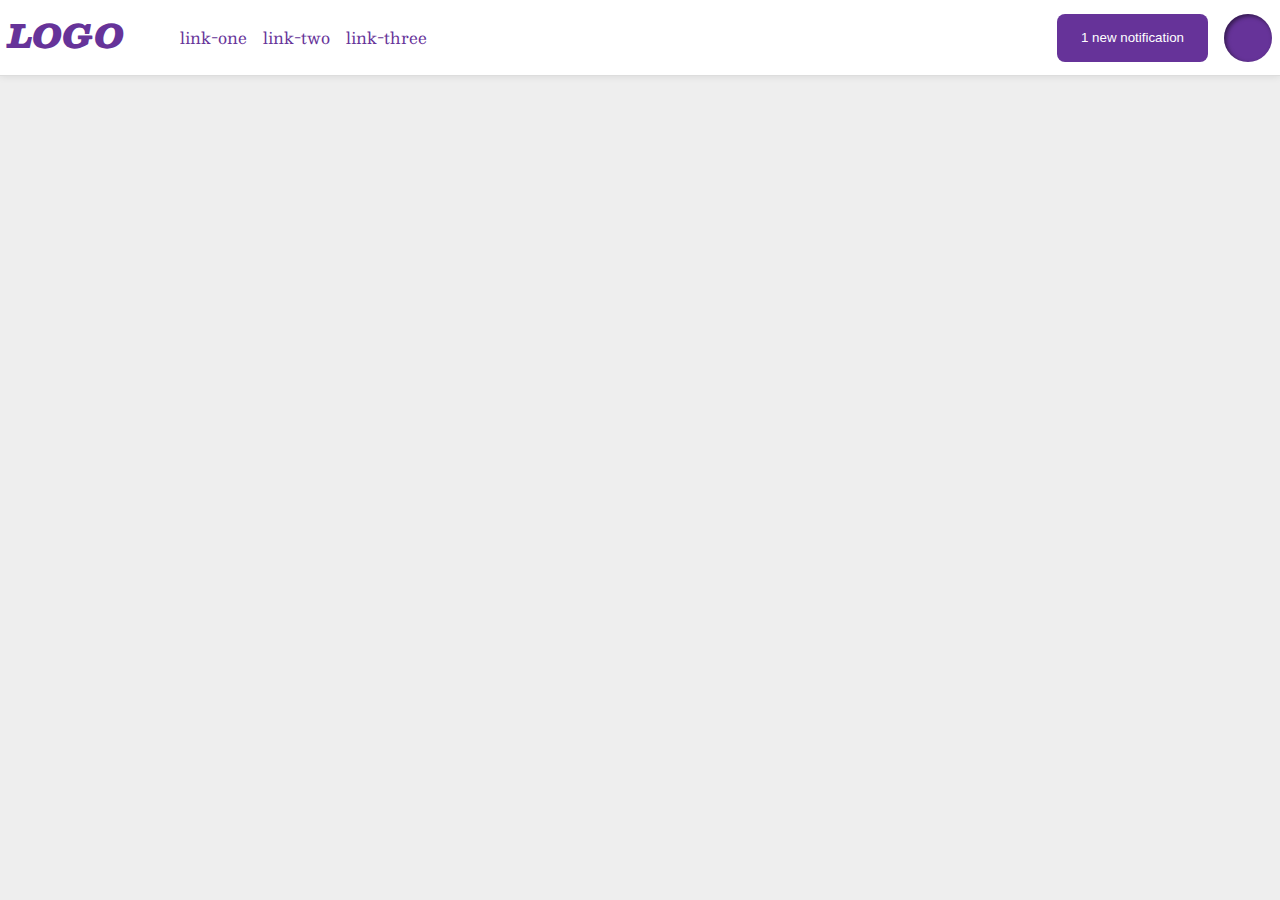
<file: flex/03-flex-header-2/index.html>
<!DOCTYPE html>
<html lang="en">

<head>
  <meta charset="UTF-8">
  <meta http-equiv="X-UA-Compatible" content="IE=edge">
  <meta name="viewport" content="width=device-width, initial-scale=1.0">
  <title>Flex Header 2</title>
  <link rel="stylesheet" href="style.css">
</head>

<body>
  <div class="header">
    <div class="left-links">
      <div class="logo">
        LOGO
      </div>
      <ul class="links">
        <li><a href="google.com">link-one</a></li>
        <li><a href="google.com">link-two</a></li>
        <li><a href="google.com">link-three</a></li>
      </ul>
    </div>
    <div class="right-links">
      <button class="notifications">
        1 new notification
      </button>
      <div class="profile-image"></div>
    </div>
  </div>
</body>

</html>
</file>
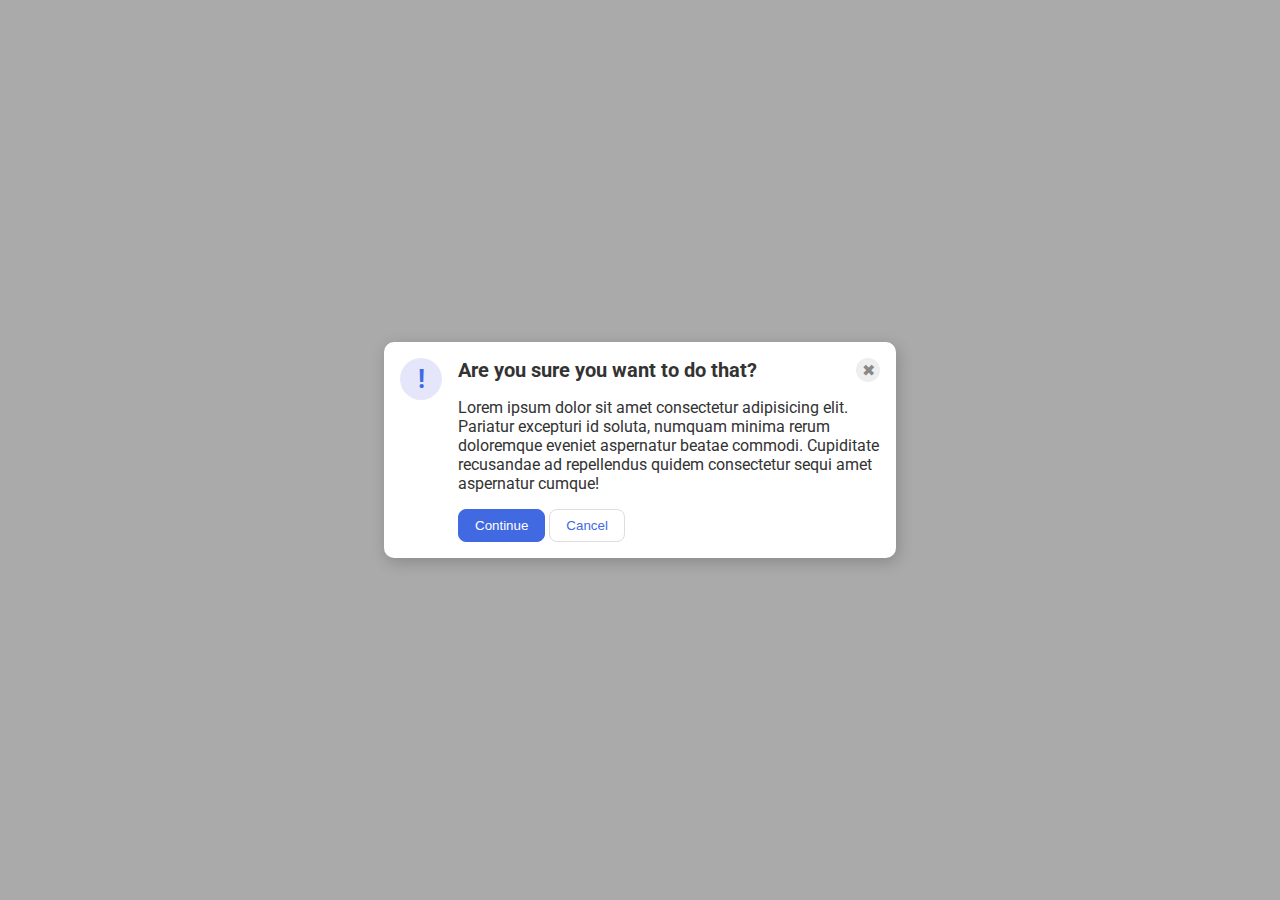
<file: flex/05-flex-modal/index.html>
<!DOCTYPE html>
<html lang="en">

<head>
  <meta charset="UTF-8">
  <meta http-equiv="X-UA-Compatible" content="IE=edge">
  <meta name="viewport" content="width=device-width, initial-scale=1.0">
  <link rel="stylesheet" href="style.css">
  <title>Modal</title>
</head>

<body>
  <div class="modal">
    <div class="icon">!</div>

    <div class="content">
      <div class="content-header">
        <div class="header">Are you sure you want to do that?</div>
        <div class="close-button">✖</div>
      </div>
      <div class="content-text">
        <div class="text">Lorem ipsum dolor sit amet consectetur adipisicing elit. Pariatur excepturi id soluta, numquam
          minima rerum doloremque eveniet aspernatur beatae commodi. Cupiditate recusandae ad repellendus quidem
          consectetur sequi amet aspernatur cumque!</div>
      </div>
      <div class="content-buttons">
        <button class="continue">Continue</button>
        <button class="cancel">Cancel</button>
      </div>
    </div>
  </div>
</body>

</html>
</file>
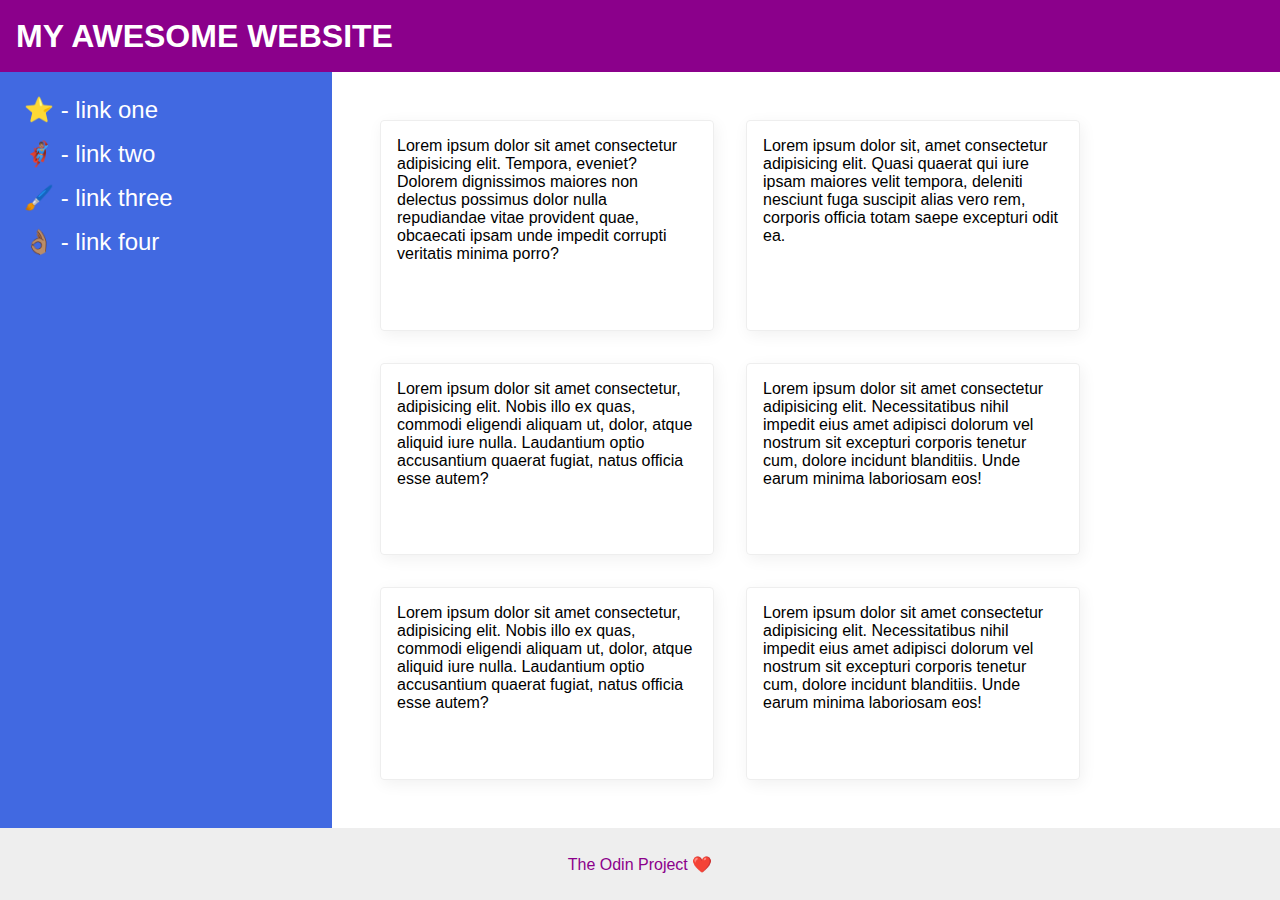
<file: flex/07-flex-layout-2/index.html>
<!DOCTYPE html>
<html lang="en">

<head>
  <meta charset="UTF-8">
  <meta http-equiv="X-UA-Compatible" content="IE=edge">
  <meta name="viewport" content="width=device-width, initial-scale=1.0">
  <title>The Holy Grail</title>
  <link rel="stylesheet" href="style.css">
</head>

<body>
  <div class="header">
    MY AWESOME WEBSITE
  </div>

  <div class="content">
    <div class="sidebar">
      <ul>
        <li><a href="#">⭐ - link one</a></li>
        <li><a href="#">🦸🏽‍♂️ - link two</a></li>
        <li><a href="#">🖌️ - link three</a></li>
        <li><a href="#">👌🏽 - link four</a></li>
      </ul>
    </div>

    <div class="content-cards">
    <div class="card">Lorem ipsum dolor sit amet consectetur adipisicing elit. Tempora, eveniet? Dolorem dignissimos
      maiores non delectus possimus dolor nulla repudiandae vitae provident quae, obcaecati ipsam unde impedit corrupti
      veritatis minima porro?</div>
    <div class="card">Lorem ipsum dolor sit, amet consectetur adipisicing elit. Quasi quaerat qui iure ipsam maiores
      velit tempora, deleniti nesciunt fuga suscipit alias vero rem, corporis officia totam saepe excepturi odit ea.
    </div>
    <div class="card">Lorem ipsum dolor sit amet consectetur, adipisicing elit. Nobis illo ex quas, commodi eligendi
      aliquam ut, dolor, atque aliquid iure nulla. Laudantium optio accusantium quaerat fugiat, natus officia esse
      autem?</div>
    <div class="card">Lorem ipsum dolor sit amet consectetur adipisicing elit. Necessitatibus nihil impedit eius amet
      adipisci dolorum vel nostrum sit excepturi corporis tenetur cum, dolore incidunt blanditiis. Unde earum minima
      laboriosam eos!</div>
    <div class="card">Lorem ipsum dolor sit amet consectetur, adipisicing elit. Nobis illo ex quas, commodi eligendi
      aliquam ut, dolor, atque aliquid iure nulla. Laudantium optio accusantium quaerat fugiat, natus officia esse
      autem?</div>
    <div class="card">Lorem ipsum dolor sit amet consectetur adipisicing elit. Necessitatibus nihil impedit eius amet
      adipisci dolorum vel nostrum sit excepturi corporis tenetur cum, dolore incidunt blanditiis. Unde earum minima
      laboriosam eos!</div>
  </div>
</div>
  <div class="footer">
    The Odin Project ❤️
  </div>
</body>

</html>
</file>
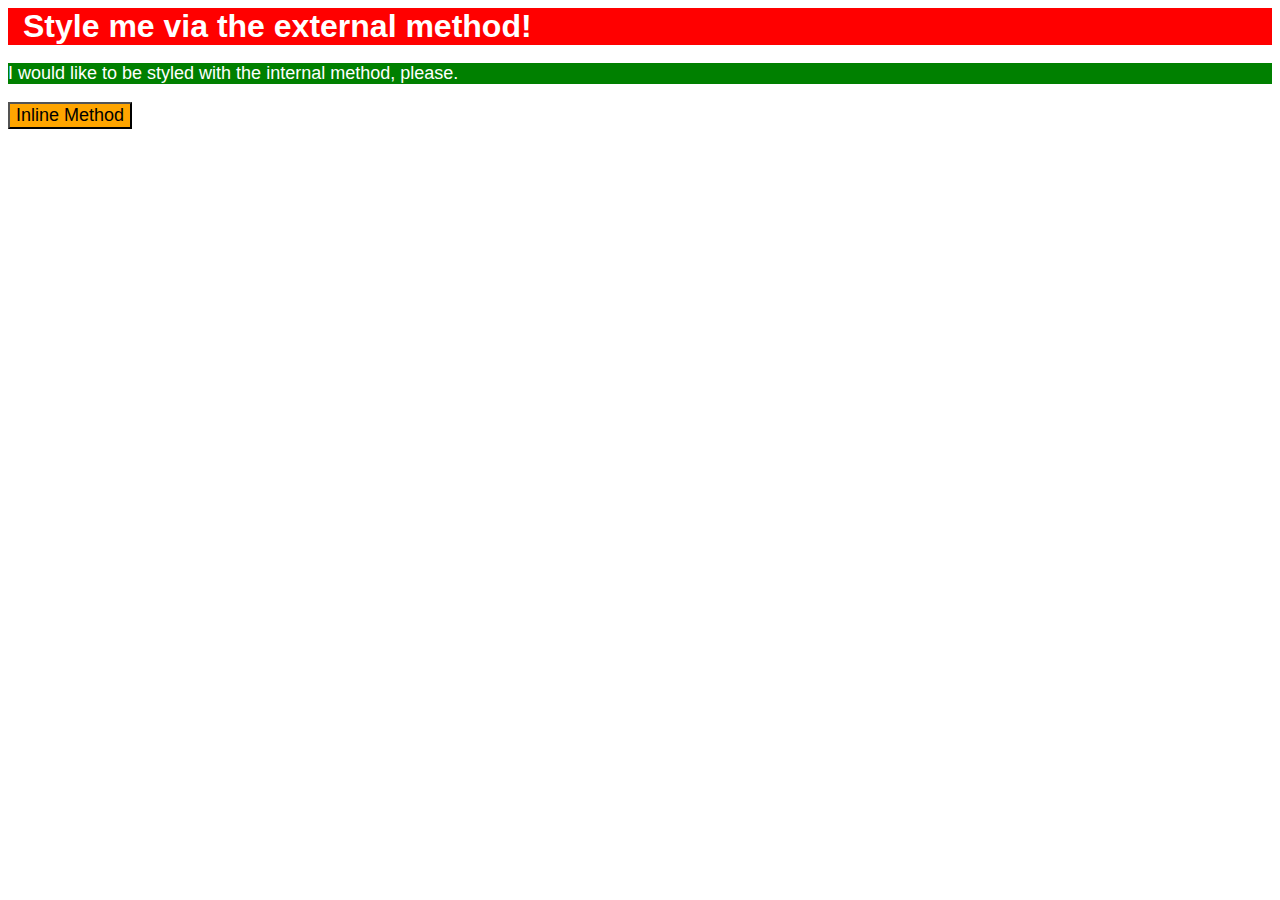
<file: foundations/01-css-methods/index.html>
<!DOCTYPE html>
<html lang="en">
  <head>
    <link rel="stylesheet" href="styles.css">
    <meta charset="UTF-8">
    <meta http-equiv="X-UA-Compatible" content="IE=edge">
    <meta name="viewport" content="width=device-width, initial-scale=1.0">
    <title>Methods for Adding CSS</title>
  </head>
  <body>
    <div>Style me via the external method!</div>
    <p>I would like to be styled with the internal method, please.</p>
    <button>Inline Method</button>
  </body>
</html>
</file>
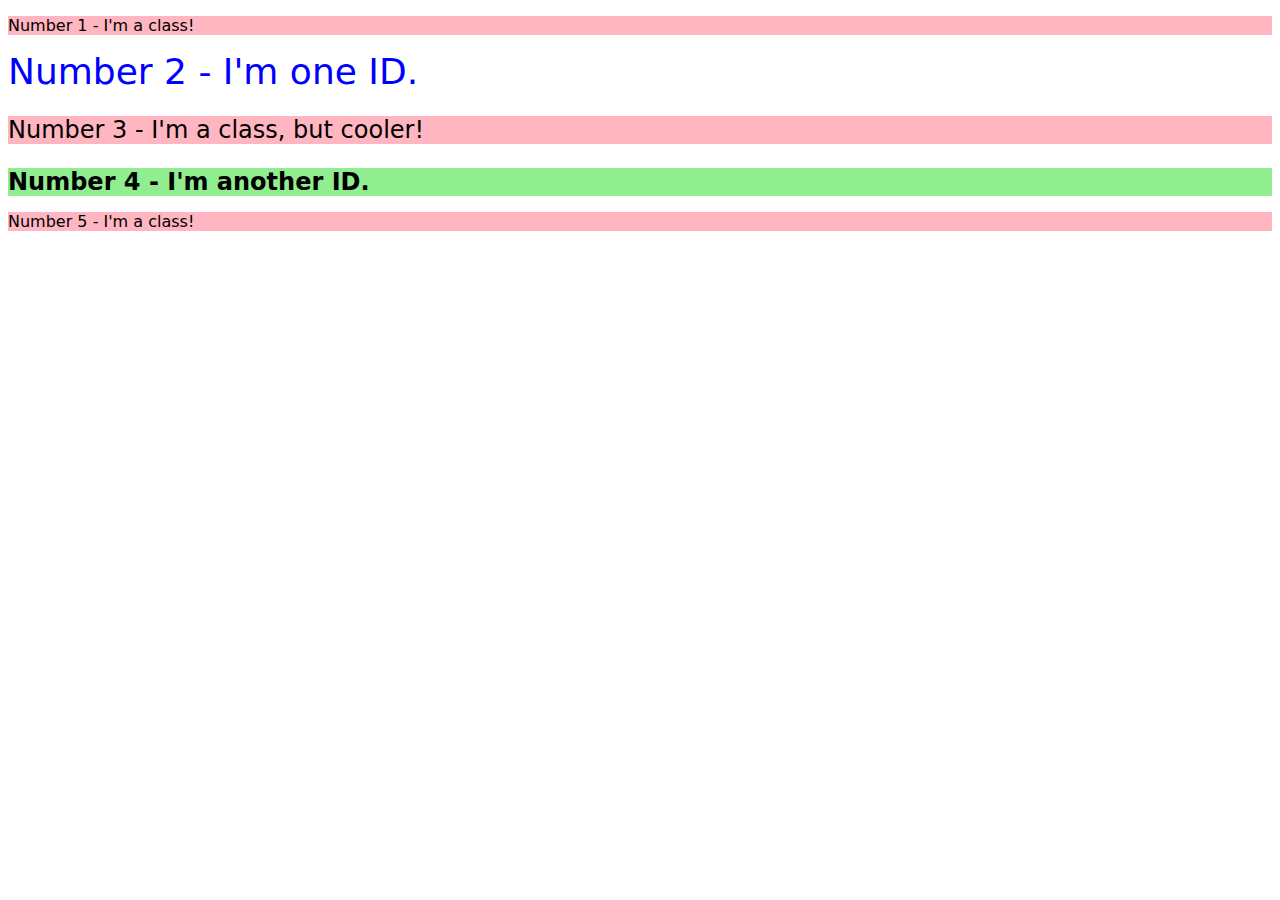
<file: foundations/02-class-id-selectors/index.html>
<!DOCTYPE html>
<html lang="en">
  <head>
    <meta charset="UTF-8">
    <meta http-equiv="X-UA-Compatible" content="IE=edge">
    <meta name="viewport" content="width=device-width, initial-scale=1.0">
    <title>Class and ID Selectors</title>
    <link rel="stylesheet" href="style.css">
  </head>
  <body>
    <p class="odd">Number 1 - I'm a class!</p>
    <div id="num-2">Number 2 - I'm one ID.</div>
    <p class="odd odd-large">Number 3 - I'm a class, but cooler!</p>
    <div id="num-4">Number 4 - I'm another ID.</div>
    <p class="odd">Number 5 - I'm a class!</p>
  </body>
</html>
</file>
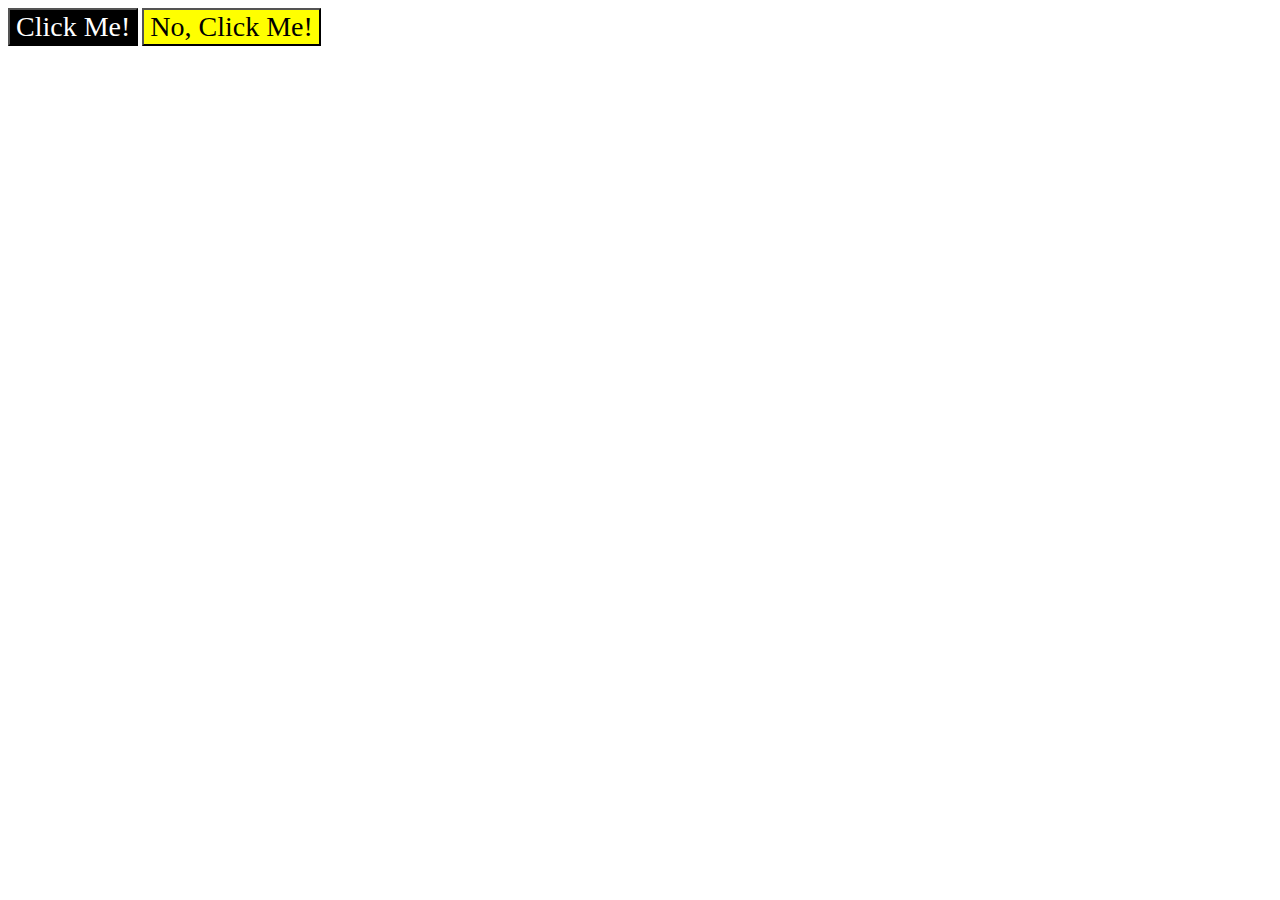
<file: foundations/03-grouping-selectors/index.html>
<!DOCTYPE html>
<html lang="en">
  <head>
    <meta charset="UTF-8">
    <meta http-equiv="X-UA-Compatible" content="IE=edge">
    <meta name="viewport" content="width=device-width, initial-scale=1.0">
    <title>Grouping Selectors</title>
    <link rel="stylesheet" href="style.css">
  </head>
  <body>
    <button class="btn-black">Click Me!</button>
    <button class="btn-yellow">No, Click Me!</button>
  </body>
</html>
</file>
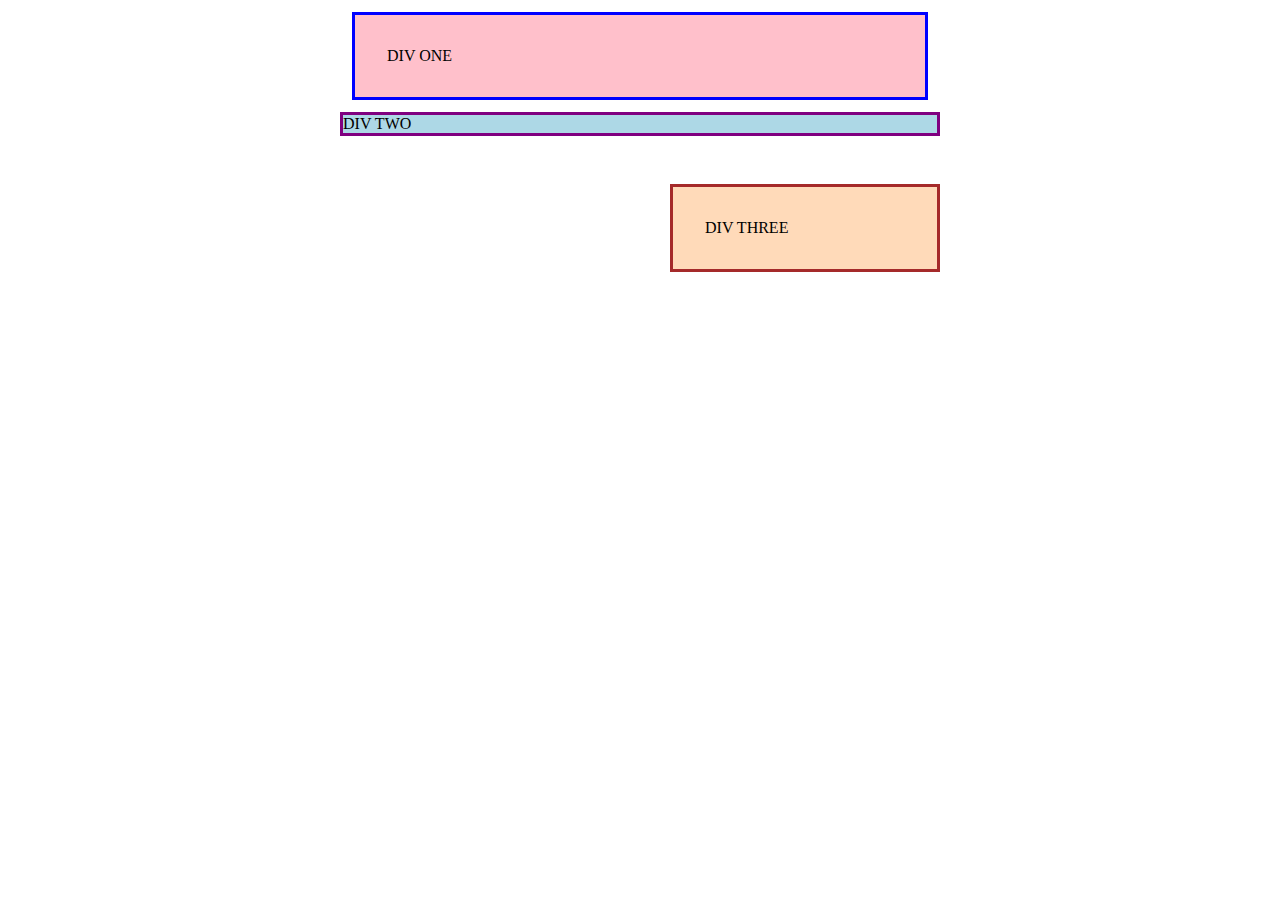
<file: margin-and-padding/01-margin-and-padding-1/index.html>
<!DOCTYPE html>
<html lang="en">
  <head>
    <meta charset="UTF-8">
    <meta http-equiv="X-UA-Compatible" content="IE=edge">
    <meta name="viewport" content="width=device-width, initial-scale=1.0">
    <title>Margin and Padding exercise</title>
    <link rel="stylesheet" href="style.css">
  </head>
  <body>
    <div class="one">
      DIV ONE
    </div>
    <div class="two">
      DIV TWO
    </div>
    <div class="three">
      DIV THREE
    </div>
  </body>
</html>
</file>
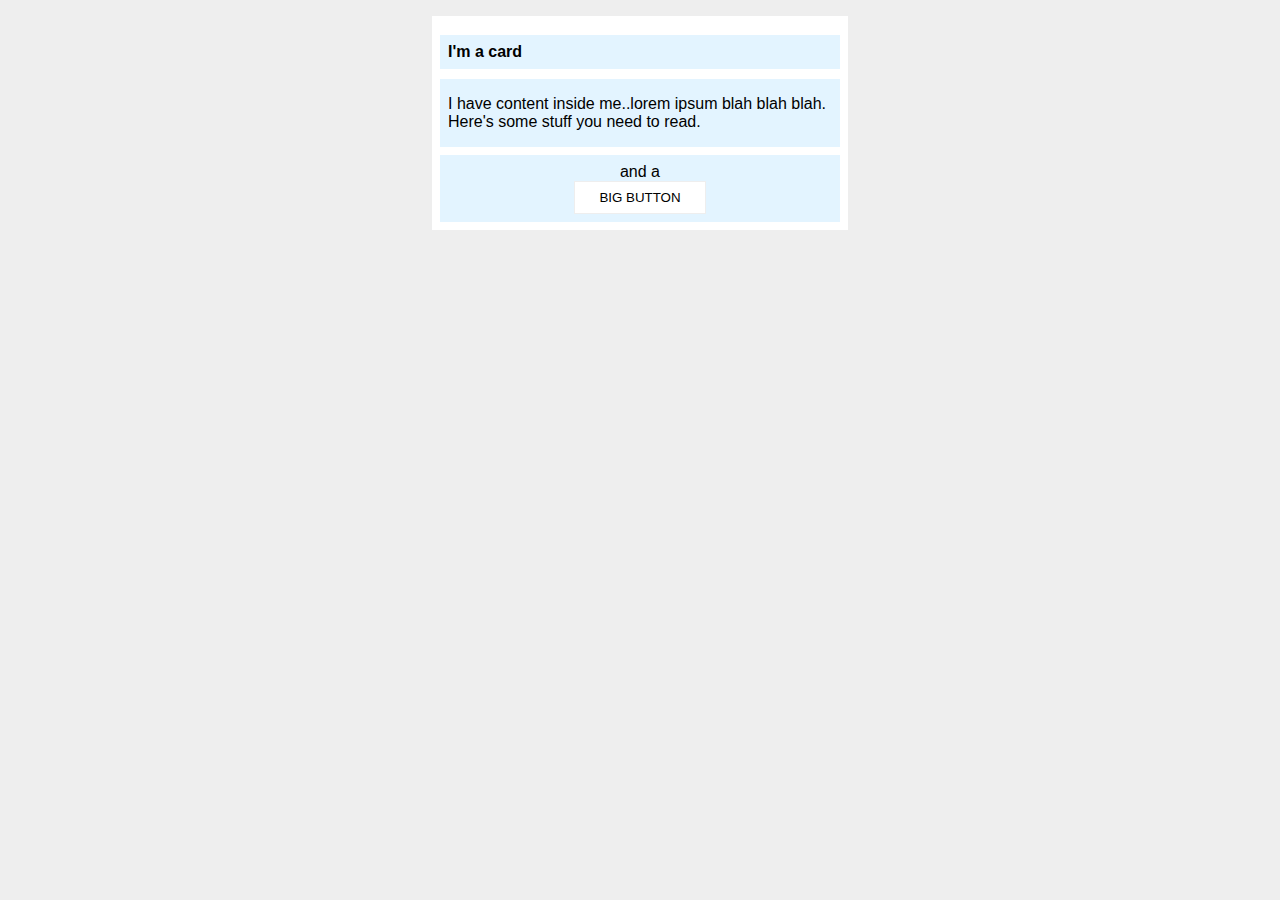
<file: margin-and-padding/02-margin-and-padding-2/index.html>
<!DOCTYPE html>
<html lang="en">
  <head>
    <meta charset="UTF-8">
    <meta http-equiv="X-UA-Compatible" content="IE=edge">
    <meta name="viewport" content="width=device-width, initial-scale=1.0">
    <title>Margin and Padding exercise 2</title>
    <link rel="stylesheet" href="style.css">
  </head>
  <body>
    <div class="card">
      <h1 class="title">I'm a card</h1>
      <div class="content">I have content inside me..lorem ipsum blah blah blah. Here's some stuff you need to read.</div>
      <div class="button-container">and a <button>BIG BUTTON</button></div>
    </div>
  </body>
</html>
</file>
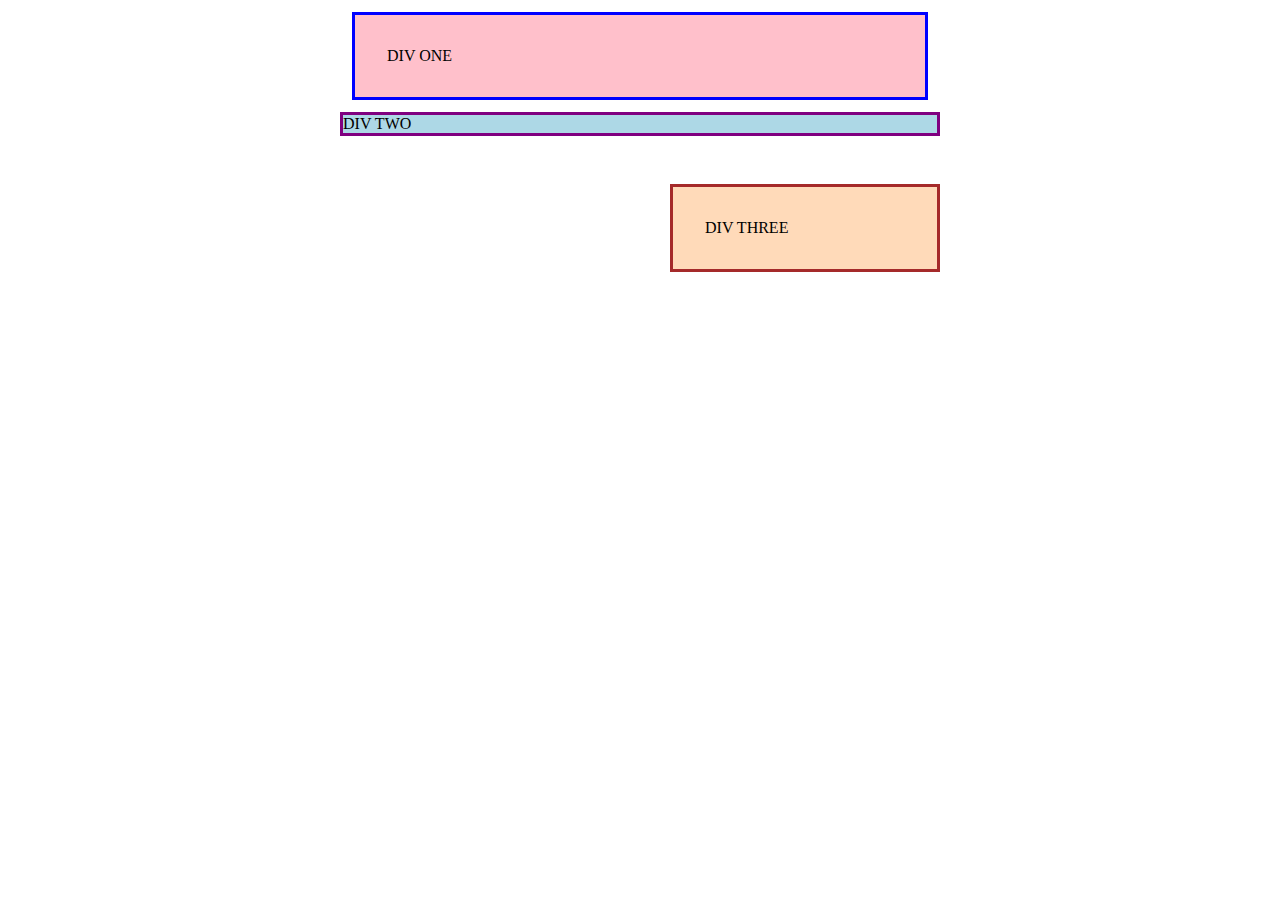
<file: margin-and-padding/01-margin-and-padding-1/solution/solution.html>
<!DOCTYPE html>
<html lang="en">
  <head>
    <meta charset="UTF-8">
    <meta http-equiv="X-UA-Compatible" content="IE=edge">
    <meta name="viewport" content="width=device-width, initial-scale=1.0">
    <title>Margin and Padding exercise</title>
    <link rel="stylesheet" href="solution.css">
  </head>
  <body>
    <div class="one">
      DIV ONE
    </div>
    <div class="two">
      DIV TWO
    </div>
    <div class="three">
      DIV THREE
    </div>
  </body>
</html>
</file>
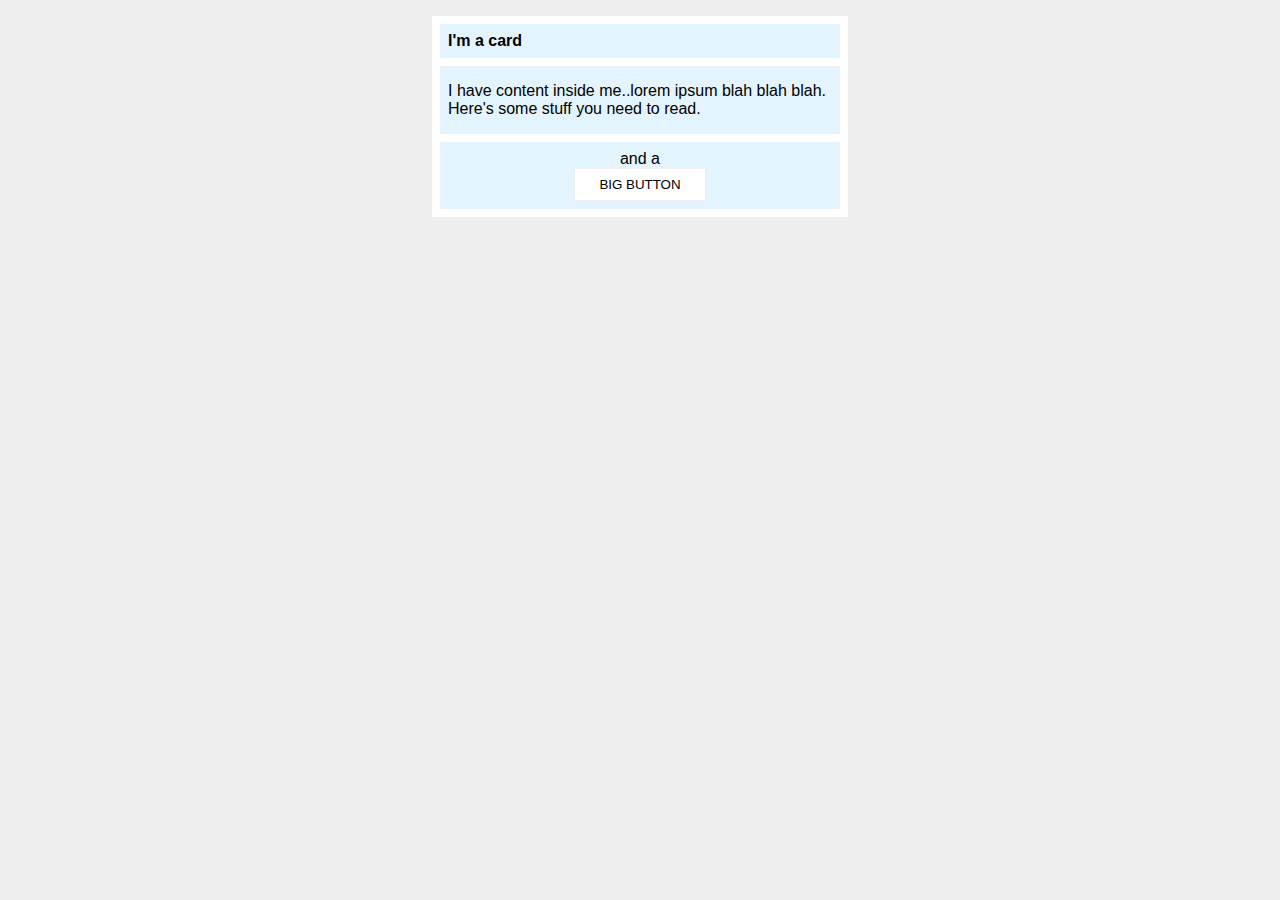
<file: margin-and-padding/02-margin-and-padding-2/solution/solution.html>
<!DOCTYPE html>
<html lang="en">
  <head>
    <meta charset="UTF-8">
    <meta http-equiv="X-UA-Compatible" content="IE=edge">
    <meta name="viewport" content="width=device-width, initial-scale=1.0">
    <title>Margin and Padding exercise 2</title>
    <link rel="stylesheet" href="solution.css">
  </head>
  <body>
    <div class="card">
      <h1 class="title">I'm a card</h1>
      <div class="content">I have content inside me..lorem ipsum blah blah blah. Here's some stuff you need to read.</div>
      <div class="button-container">and a <button>BIG BUTTON</button></div>
    </div>
  </body>
</html>
</file>
<file: flex/03-flex-header-2/style.css>
/* this is some magical font-importing.  
you'll learn about it later. */
@import url('https://fonts.googleapis.com/css2?family=Besley:ital,wght@0,400;1,900&display=swap');

body {
  margin: 0;
  background: #eee;
  font-family: Besley, serif;
}

.header {
  background: white;
  border-bottom: 1px solid #ddd;
  box-shadow: 0 0 8px rgba(0,0,0,.1);
  display: flex;
  justify-content: space-between;
  align-items: center;
  padding: 8px;
}

.left-links{
  display: flex;
  justify-content: center;
  gap: 16px;
}

.right-links{
  display: flex;
  justify-content: center;
  gap: 16px;
}

.profile-image {
  background: rebeccapurple;
  box-shadow: inset 2px 2px 4px rgba(0,0,0,.5);
  border-radius: 50%;
  width: 48px;
  height:  48px;
}

.logo {
  color: rebeccapurple;
  font-size: 32px;
  font-weight: 900;
  font-style: italic;
}

button {
  border: none;
  border-radius: 8px;
  background: rebeccapurple;
  color: white;
  padding: 8px 24px;
}

a {
  /* this removes the line under our links */
  text-decoration: none;
  color: rebeccapurple;
}

ul {
  list-style-type: none;
  display: flex;
  justify-content: space-between;
  gap: 16px;
}
</file>
<file: flex/05-flex-modal/style.css>
@import url('https://fonts.googleapis.com/css2?family=Roboto:wght@400;700&display=swap');

html, body {
  height: 100%;
}

body {
  font-family: Roboto, sans-serif;
  margin: 0;
  background: #aaa;
  color: #333;
  /* I'll give you this one for free lol */
  display: flex;
  align-items: center;
  justify-content: center;
}

.modal {
  background: white;
  width: 480px;
  border-radius: 10px;
  box-shadow: 2px 4px 16px rgba(0,0,0,.2);
  display: flex;
  justify-content: space-between;
  gap: 16px;
  padding: 16px;
}

.icon {
  color: royalblue;
  font-size: 26px;
  font-weight: 700;
  background: lavender;
  width: 42px;
  height: 42px;
  border-radius: 50%;
  display: flex;
  align-items: center;
  justify-content: center;
  flex-shrink:0;
}

.header{
  font-weight: bold;
  font-size: 20px;
}

.content-header{
  display: flex;
  justify-content: space-between;
}

.content{
  display: flex;
  flex-direction: column;
  gap: 16px;
}

.close-button {
  background: #eee;
  border-radius: 50%;
  color: #888;
  font-weight: 400;
  font-size: 16px;
  height: 24px;
  width: 24px;
  display: flex;
  align-items: center;
  justify-content: center;
  flex-shrink: 0;
}

button {
  padding: 8px 16px;
  border-radius: 8px;
}

button.continue {
  background: royalblue;
  border: 1px solid royalblue;
  color: white;
}

button.cancel {
  background: white;
  border: 1px solid #ddd;
  color: royalblue;
}
</file>
<file: flex/07-flex-layout-2/style.css>
body {
  font-family: -apple-system, BlinkMacSystemFont, 'Segoe UI', Roboto, Oxygen, Ubuntu, Cantarell, 'Open Sans', 'Helvetica Neue', sans-serif;
  margin: 0;
  min-height: 100vh;
}

.header {
  height: 72px;
  background: darkmagenta;
  color: white;
}

.footer {
  height: 72px;
  background: #eee;
  color: darkmagenta;
}

.sidebar {
  width: 300px;
  background: royalblue;
}

.card {
  border: 1px solid #eee;
  box-shadow: 2px 4px 16px rgba(0,0,0,.06);
  border-radius: 4px;
}

body{
  display: flex;
  flex-direction: column;
}

.header{
  font-weight: 900;
  font-size: 32px;
  display: flex;
  justify-content: flex-start;
  align-items: center;
  padding-left: 16px;
}

.sidebar{
  flex-shrink: 0;
  padding: 16px;
}

.content{
  display: flex;
  flex: 1;
}

.content-cards{
  display: flex;
  flex-wrap: wrap;
  padding: 32px;
}

.card{
  padding: 16px;
  margin: 16px;
  width: 300px;

}

ul {
  margin: 8px;
  padding: 0;
  list-style: none;

  display: flex;
  flex-direction: column;
  justify-content: space-between;
  gap: 16px;
  font-size: 24px;
}

a {
  text-decoration: none;
  color: white;
}

.footer{
  display: flex;
  align-items: center;
  justify-content: center;
  text-align: center;
}
</file>
<file: foundations/01-css-methods/styles.css>
body {
    font-family: 'Trebuchet MS', 'Lucida Sans Unicode', 'Lucida Grande', 'Lucida Sans', Arial, sans-serif;
}

div {
    background-color: red;
    color: white;
    font-size: 32px;
    font-weight: bold;
    padding-left: 15px;
}
p{
    background-color: green;
    color: white;
    font-size: 18px;
}

button {
    background-color: orange;
    font-size: 18px;
}
</file>
<file: foundations/02-class-id-selectors/style.css>
body {
    font-family: Verdana, DejaVu Sans, sans-serif;
}
.odd{
    background-color: lightpink;
}

#num-2{
    color: blue;
    font-size: 36px;
}

.odd-large{
    font-size: 24px;
}

#num-4{
    background-color: lightgreen;
    font-size: 24px;
    font-weight: bold;
}
</file>
<file: foundations/03-grouping-selectors/style.css>
.btn-black{
    background-color: black;
    color: white;
}

.btn-yellow{
    background-color: yellow;
}

.btn-black,
.btn-yellow {
    font-size: 28px;
    font-family: 'Times New Roman',  Helvetica, sans-serif;
}
</file>
<file: margin-and-padding/01-margin-and-padding-1/style.css>
body {
  max-width: 600px;
  margin: 0 auto;
}

.one {
  background: pink;
  border: 3px solid blue;
  /* CHANGE ME */
  padding: 32px;
  margin: 12px;
}

.two {
  background: lightblue;
  border: 3px solid purple;
  /* CHANGE ME */
  margin-bottom: 48px;
}

.three {
  background: peachpuff;
  border: 3px solid brown;
  width: 200px;
  /* CHANGE ME */
  padding: 32px;
  margin-left: auto;
}
</file>
<file: margin-and-padding/02-margin-and-padding-2/style.css>
body {
  background: #eee;
  font-family: sans-serif;
}

.card {
  width: 400px;
  background: #fff;
  margin: 16px auto;
  padding: 8px;
}

.title {
  background: #e3f4ff;
  font-size: 16px;
  padding: 8px;
}

.content {
  background: #e3f4ff;
  padding: 16px 8px;
}

.button-container {
  border-top: 8px solid white;
  background: #e3f4ff;
  padding: 8px;
  text-align: center;
}

button {
  display: block;
  background: white;
  border: 1px solid #eee;
  padding: 8px 24px;
  margin: 0 auto;
}
</file>
<file: margin-and-padding/01-margin-and-padding-1/solution/solution.css>
body {
  max-width: 600px;
  margin: 0 auto;
}

.one {
  background: pink;
  border: 3px solid blue;
  /* CHANGE ME */
  padding: 32px;
  margin: 12px;
}

.two {
  background: lightblue;
  border: 3px solid purple;
  /* CHANGE ME */
  margin-bottom: 48px;
}

.three {
  background: peachpuff;
  border: 3px solid brown;
  width: 200px;
  /* CHANGE ME */
  padding: 32px;
  margin-left: auto;
}
</file>
<file: margin-and-padding/02-margin-and-padding-2/solution/solution.css>
body {
  background: #eee;
  font-family: sans-serif;
}

.card {
  width: 400px;
  background: #fff;
  margin: 16px auto;
}

.title {
  background: #e3f4ff;
}

.content {
  background: #e3f4ff;
}

.button-container {
  background: #e3f4ff;
}

button {
  background: white;
  border: 1px solid #eee;
}

/* SOLUTION */

/* disclaimer: duplicating the selectors here isn't best practice.
In your solution you probably put it right inside the existing selectors,
which _is_ the best practice.

We separated it out here to make it extra clear what has changed. */

.card {
  padding: 8px;
}

.title {
  margin-top: 0;
  margin-bottom: 8px;
  font-size: 16px;
  padding: 8px;
}

.content {
  margin-bottom: 8px;
  padding: 16px 8px;
}

.button-container {
  text-align: center;
  padding: 8px;
}

button {
  display: block;
  margin: 0 auto;
  padding: 8px 24px;
}
</file>
